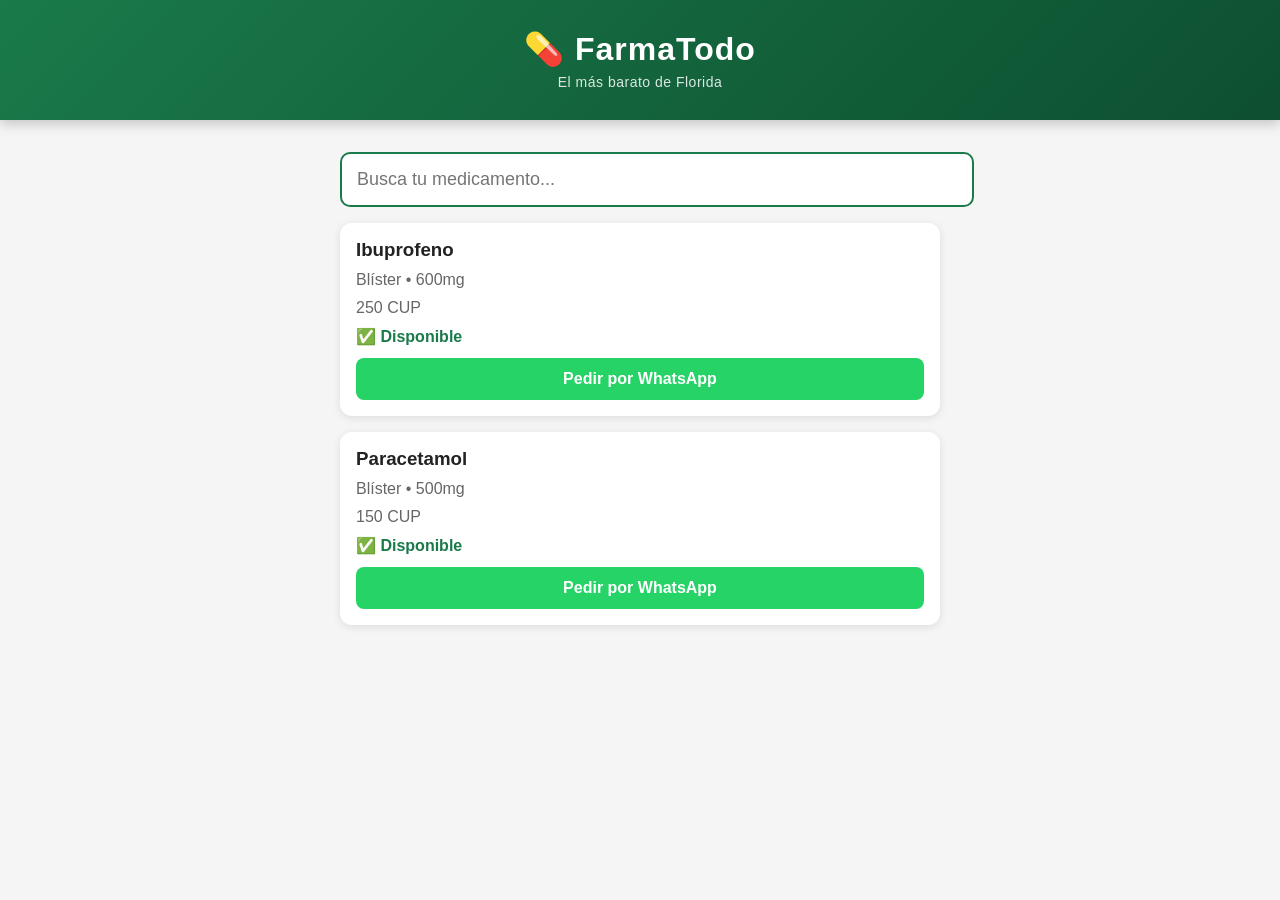
<file: index.html>
<!DOCTYPE html>
<html lang="es">
<head>
    <meta charset="UTF-8">
    <meta name="viewport" content="width=device-width, initial-scale=1.0">
    <title>FarmaTodo</title>
    <link rel="stylesheet" href="styles.css">
</head>
<body>
    <header>
        <h1>💊 FarmaTodo</h1>
        <p>El más barato de Florida</p>
    </header>
    <section>
        <div>
            <input type="text" placeholder="Busca tu medicamento..." id="buscador">
            <p>Cargando medicamentos...</p>
        </div>
        <div id="lista-medicamentos"></div>
    </section>

    <script src="app.js"></script>
    <script>
        if ('serviceWorker' in navigator) {
            navigator.serviceWorker.register('/Farmatodo/sw.js');
        }
    </script>
</body>
</html>
</file>
<file: styles.css>
* {
    margin: 0;
    padding: 0;
}

body {
    font-family: Arial, sans-serif;
    background-color: #f5f5f5;
    color: #222222;
}

 header {
    background: linear-gradient(135deg, #1a7a4a, #0d4f30);
    color: white;
    text-align: center;
    padding: 30px 20px;
    box-shadow: 0 4px 12px rgba(0, 0, 0, 0.2);
}

header h1 {
    font-size: 32px;
    font-weight: bold;
    letter-spacing: 1px;
}

header p {
    color: rgba(255, 255, 255, 0.85);
    font-size: 14px;
    margin-top: 6px;
    letter-spacing: 0.5px;
}

header p {
    color: rgba(255,255,255,0.85);
    font-size: 14px;
    margin-top: 6px;
    letter-spacing: 0.5px;
}

header h1 {
    font-size: 32px;
    font-weight: bold;
    letter-spacing: 1px;
}

#buscador {
    width: 100%;
    padding: 15px;
    font-size: 18px;
    border: 2px solid #1a7a4a;
    border-radius: 10px;
    margin-top: 16px;
    outline: none; 
}

section {
    padding: 16px;
    max-width: 600px;
    margin: 0 auto;
}

h1 {
    font-size: 28px; 
    font-weight: bold; 
}

p {
    margin-top: 10px;
    font-size: 16px;
    color: #666666;
}

.tarjeta {
    background-color: white;
    border-radius: 12px;
    padding: 16px;
    margin-top: 16px;
    box-shadow: 0 2px 8px rgba(0,0,0,0.1);
}

.btn-whatsapp {
    display: block;
    background-color: #25D366;
    color: white;
    text-align: center;
    padding: 12px;
    border-radius: 8px;
    margin-top: 12px;
    text-decoration: none;
    font-size: 16px;
    font-weight: bold;
}

.disponible {
    color: #1a7a4a;
    font-weight: bold;
}

.proximamente {
    color:  #e67e00;
    font-weight: bold;
}

.btn-eliminar {
    background-color: #e74c3c;
    color: white;
    border: none;
    padding: 10px 16px;
    border-radius: 8px;
    font-size: 15px;
    margin-top: 8px;
    margin-right: 8px;
}

.btn-editar {
    background-color: #2980b9;
    color: white;
    border: none;
    padding: 10px 16px;
    border-radius: 8px;
    font-size: 15px;
    margin-top: 8px;
}

#guardar {
display: block;
width: 100%;
background-color: #1a7a4a;
color: white;
border: none;
padding: 14px;
border-radius: 8px;
font-size: 18px;
margin-top: 16px;
font-weight: bold;
}
 label {
display: block;
margin-top: 12px;
font-weight: bold;
color: #333;
 }
 
 input, select {
    width: 100%;
    padding: 15px;
    font-size: 18px;
    border: 2px solid #1a7a4a;
    border-radius: 10px;
    margin-top: 16px;
    outline: none;
}

#toast {
    position: fixed;
    bottom: 30px;
    left: 50%;
    transform: translateX(-50%);
    background-color: #1a7a4a;
    color: white;
    padding: 14px 24px;
    border-radius: 10px;
    font-size: 16px;
    font-weight: bold;
    opacity: 0;
    transition: opacity 0.4s;
    z-index: 999;
}

#toast.mostrar {
    opacity: 1;
}
</file>
